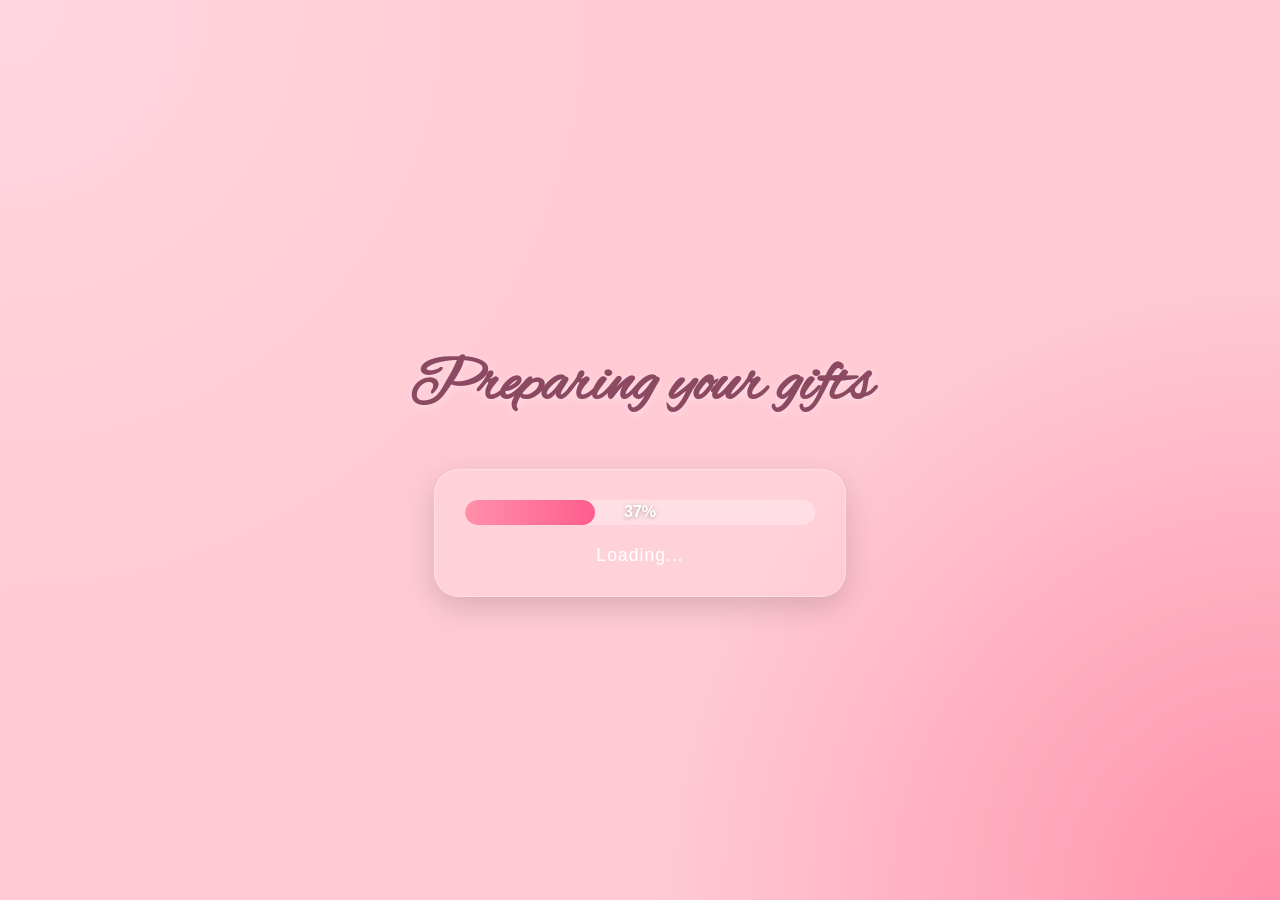
<file: index.html>
<!DOCTYPE html>
<html>
<head>
    <title>Loading...</title>
    <link rel="stylesheet" href="Css/style.css">
    <link href="https://fonts.googleapis.com/css2?family=Alex+Brush&display=swap" rel="stylesheet">
</head>
<body>
    <h1>Preparing your gifts </h1>
<div class="card">
    <div class="progress-bar">
        <div class="bar-fill"></div>
        <div class="percent">0%</div>
    </div>
    <span class="status">Loading...</span>
</div>
 
<script src="Js/script.js"></script>
</body>
</html>
</file>
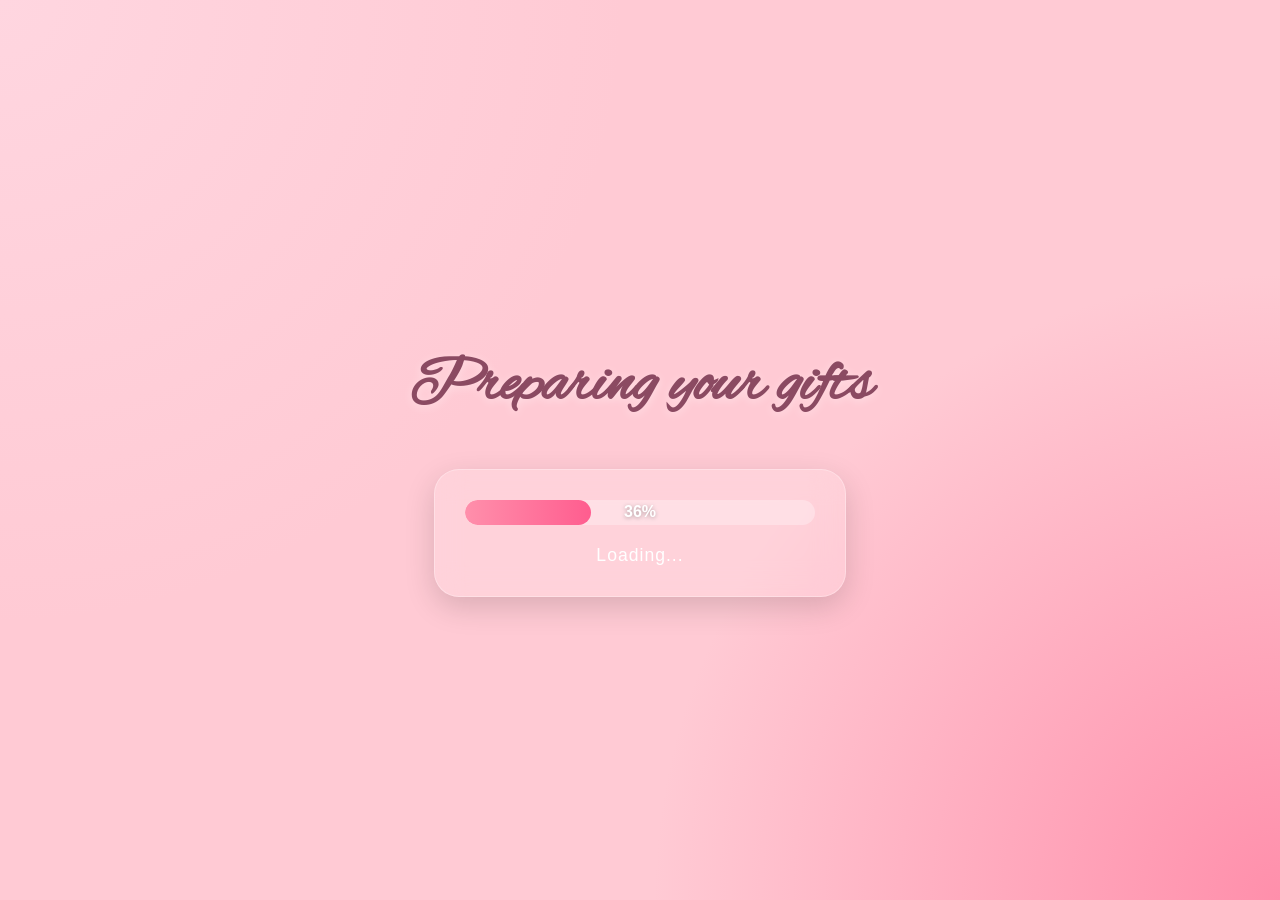
<file: Index.html>
<!DOCTYPE html>
<html>
<head>
    <title>Loading...</title>
    <link rel="stylesheet" href="/Css/style.css">
    <link href="https://fonts.googleapis.com/css2?family=Alex+Brush&display=swap" rel="stylesheet">
</head>
<body>
    <h1>Preparing your gifts </h1>
<div class="card">
    <div class="progress-bar">
        <div class="bar-fill"></div>
        <div class="percent">0%</div>
    </div>
    <span class="status">Loading...</span>
</div>
 
<script src="/Js/script.js"></script>
</body>
</html>
</file>
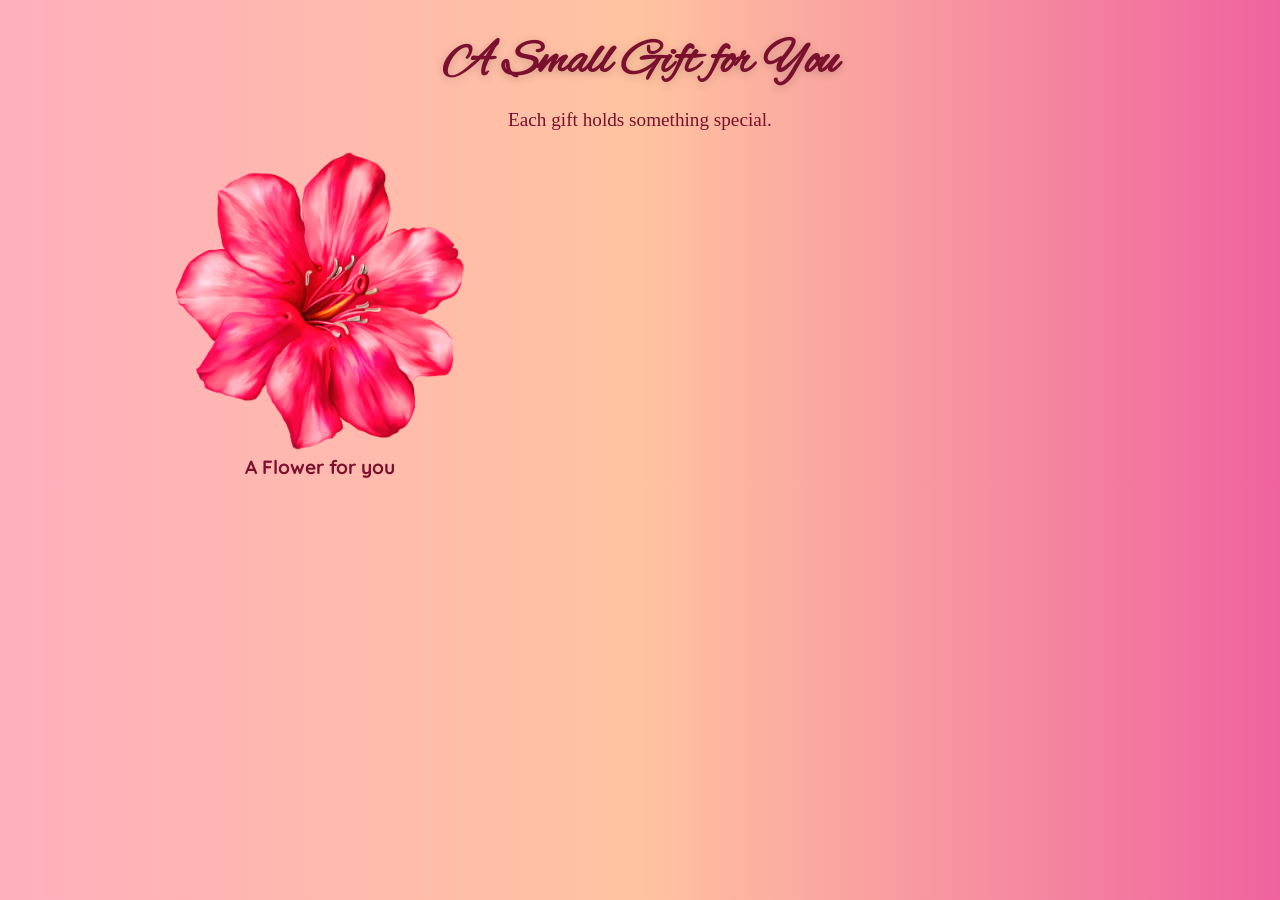
<file: Home.html>
<!DOCTYPE html>
<html lang="en">

<head>
    <meta charset="UTF-8">
    <meta name="theme-color" content="#FFCAE9">
    <meta name="viewport" content="width=device-width, initial-scale=1.0">
    <link rel="icon" type="image/png" href="FavIcon/Gift.png">
    <link rel="stylesheet" href="Css/home.css">
    <link href="https://fonts.googleapis.com/css2?family=Alex+Brush&display=swap" rel="stylesheet">
    <link href="https://fonts.googleapis.com/css2?family=Quicksand:wght@500;700&display=swap" rel="stylesheet">
    <title>Something for you</title>

</head>

<body>


    <h1 class="heading">A Small Gift for You</h1>
    <h3 class="subtitle">Each gift holds something special.</h3>

    <div class="gifts">

        <div class="gift-container">
            <a href="flowers.html"><img src="Images/flower.png"></a>
            <b>A Flower for you</b>

        </div>
        <div class="gift-container">
            <a href="message.html" target="_self"><img src="Images/Envelope.png"></a>
            <b>A message for you</b>
        </div>
        <div class="gift-container">

            <a href="song.html" target="_self"><img src="Images/teddybear.png"></a>
            <b>A Song for you</b>
        </div>



    </div>

  <script src="/Js/home.js"></script>
</body>

</html>
</file>
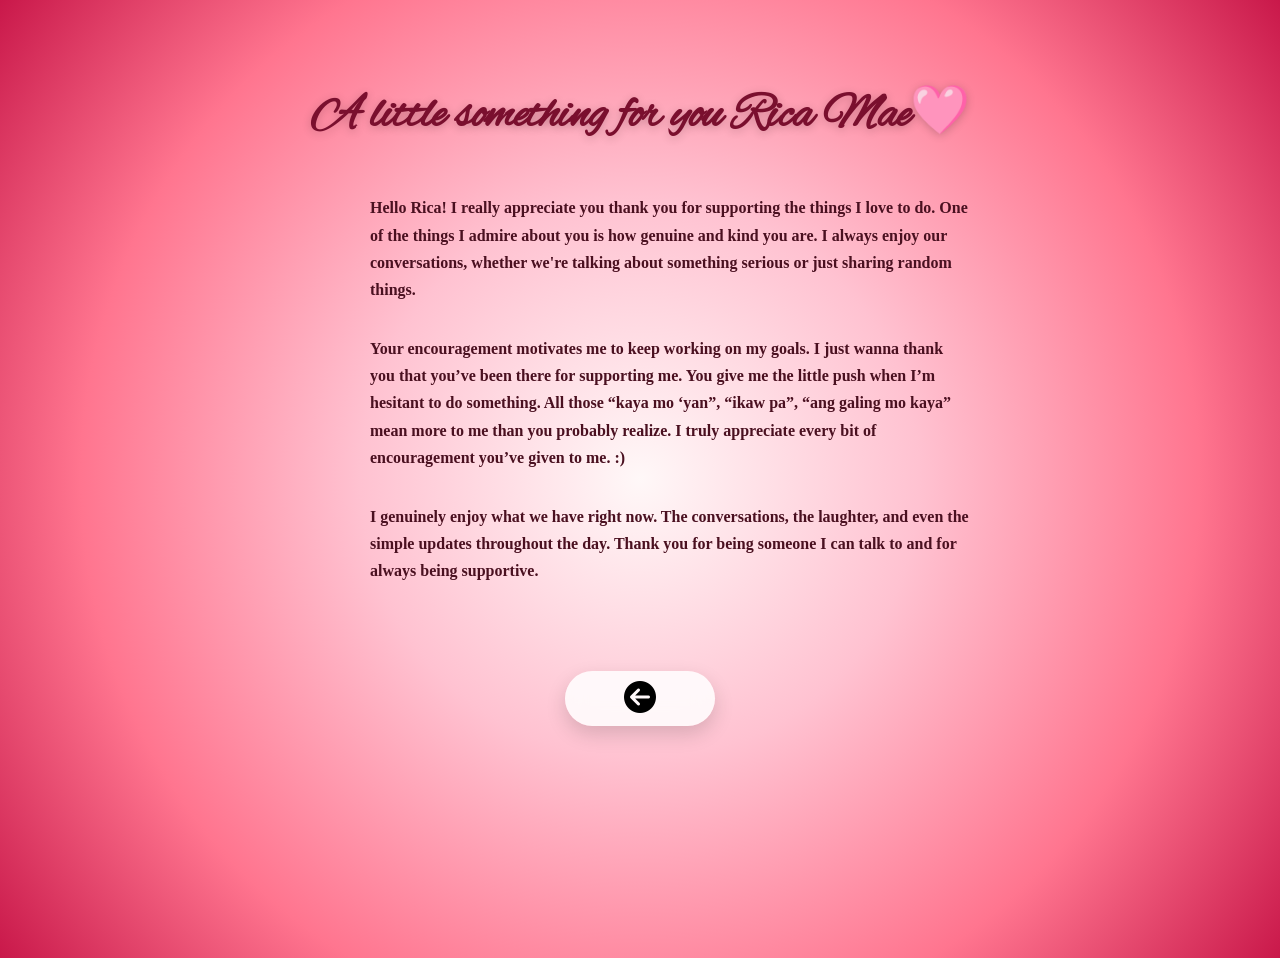
<file: Message.html>
<!DOCTYPE html>
<html lang="en">

<head>
    <meta charset="UTF-8">
    <meta name="viewport" content="width=device-width, initial-scale=1.0">
    <link rel="stylesheet" href="Css/Message.css">
    <link rel="icon" type="image/png" href="FavIcon/Message.png">
    <link href="https://fonts.googleapis.com/css2?family=Alex+Brush&display=swap" rel="stylesheet">
    <link rel="stylesheet" href="https://cdnjs.cloudflare.com/ajax/libs/font-awesome/6.7.2/css/all.min.css">
    <title>A message for Rica:></title>
</head>

<body>
    <main>
        <div class="message">
            <h1 class="heading">A little something for you Rica Mae🩷</h1>
            <p class="paragraph">Hello Rica! I really appreciate you thank you for supporting the things I love to do. One of the things I
                admire about you is how genuine and kind you are. I always enjoy our conversations, whether we're
                talking
                about something serious or just sharing random things.
            </p>

            <p class="paragraph">
                Your encouragement motivates me to keep working on my goals. I just wanna thank you that you’ve
                been
                there for supporting me. You give me the little push when I’m hesitant to do something. All those “kaya
                mo
                ‘yan”, “ikaw pa”, “ang galing mo kaya” mean more to me than you probably realize. I truly appreciate
                every
                bit of encouragement you’ve given to me. :)
            </p>

            <p class="paragraph">
                I genuinely enjoy what we have right now. The conversations, the laughter, and even the simple updates
                throughout the day. Thank you for being someone I can talk to and for always being supportive.
            </p>
        </div>

        <div class="button_holder" id="">

            <a href="home.html" target="_self"><button class="back" id="button"><i class="fa-solid fa-circle-arrow-left"></i></button></a>
        </div>


    </main>
    <script src="Js/Message.js"></script>
</body>

</html>
</file>
<file: Css/style.css>
body {
    margin: 0;
    min-height: 100vh;

    display: flex;
    justify-content: center;
    align-items: center;
    flex-direction: column;

    background:
        radial-gradient(circle at top left, #ffd6e0, transparent 40%),
        radial-gradient(circle at bottom right, #ff8fab, transparent 40%),
        #ffcad4;

    font-family: 'Montserrat', sans-serif;
}

h1 {
    font-family: "Alex Brush", cursive;
    font-size: 4rem;
    color: #8B4A62;
    text-align: center;
    text-shadow: 0 2px 10px rgba(255, 255, 255, .4);
    display:block;

}

.card {
    width: 350px;

    padding: 30px;

    border-radius: 25px;

    background: rgba(255, 255, 255, .15);
    backdrop-filter: blur(15px);

    border: 1px solid rgba(255, 255, 255, .3);

    box-shadow: 0 10px 30px rgba(0, 0, 0, .15);

    text-align: center;
}

.progress-bar {
    width: 100%;
    height: 25px;

    background: rgba(255, 255, 255, .3);

    border-radius: 50px;

    overflow: hidden;
    position: relative;
}

.bar-fill {
    width: 0%;
    height: 100%;

    background: linear-gradient(to right,
            #ff8fab,
            #ff5d8f);

    border-radius: 50px;

    transition: .1s linear;
}

.percent {
    position: absolute;

    top: 50%;
    left: 50%;

    transform: translate(-50%, -50%);

    font-weight: bold;
    color: white;

    text-shadow: 0 1px 4px rgba(0, 0, 0, .3);
}

.status {
    display: block;

    margin-top: 20px;

    color: white;

    font-size: 1.1rem;
    letter-spacing: 1px;
}
</file>
<file: Css/home.css>
body {
    background: linear-gradient(to right, #FFAFBD, #ffc3a0, #EF629F)
}

h1 {
    text-align: center;
    font-family: "Alex Brush", cursive;
    font-size: 3rem;
    color: #7a0f2e;
    text-shadow: 0 2px 10px rgba(0, 0, 0, 0.2);
}

h3 {
    text-align: center;
    margin-top: -15px;
    font-family: 'Playfair Display', serif;
    font-size: 1.2rem;
    font-weight: 400;
    color: #7a0f2e;
    opacity: .8;
}

.gifts {
    display: flex;
  gap:20px;
    flex-wrap: wrap;
    justify-content: center;

}

.gifts img {
    width: 300px;
    height: 300px;
    transition: .3s;

    animation: bouncing 3s ease-in-out infinite;
}

.gift-container{
    display:flex;
    flex-direction:column;
    align-items:center;
}

.heading,
.subtitle,
.gift-container {
    opacity: 0;
    transform: translateY(20px);
    transition: all 1s ease;
}

.show {
    opacity: 1;
    transform: translateY(0);
}

    @keyframes bouncing {

    0% {
        transform: scale(0.6) translateY(0px);
    }

    50% {
        transform: scale(0.6) translateY(20px);
    }

    100% {
        transform: scale(0.6) translateY(0px);
    }

}



.gift-container {
    display: flex;
    flex-direction: column;
    text-align: center;

}


b {
    font-family: "Quicksand", sans-serif;
    font-size: 1.2rem;
    color: #7a0f2e;
}

@media (max-width: 768px){

    .gifts img{
        width: 200px;
        height: 200px;
    }

    h1{
        font-size: 2.5rem;
    }

    h3{
        font-size: 1rem;
    }

    b{
        font-size: 1rem;
    }

    .gifts{
        margin: 15px;
        gap: 10px;
    }
}
</file>
<file: Css/Message.css>
body {
    min-height: 100vh;
    background: radial-gradient(circle at center,
            #fff8f8 0%,
            #ffc2d1 35%,
            #ff758f 70%,
            #c9184a 100%);
}

.message {
    display: flex;
    justify-content: center;
    flex-direction: column;
    align-items: center;
    margin-top: 50px;

    width: auto;
    height: auto;
    padding: 0 30px;


}

.heading {
    opacity: 0;
    transform: translateY(-20px);
    transition: all 1s ease;
}

.heading.show {
    opacity: 1;
    transform: translateY(0);
}

.paragraph {
    opacity: 0;
    transition: all ease 1s
}

.paragraph.show {
    opacity: 1;
    transform: translateX(30px);
}

h1 {
    font-family: "Alex Brush", cursive;
    font-size: 3rem;
    color: #7a0f2e;
    text-shadow: 0 2px 10px rgba(0, 0, 0, 0.2);

}

p {

    max-width: 600px;
    font-weight: bold;
    font-size: 1.3rem;
    line-height: 1.5;
    color: #4a1020;

}

.back {
    width: 250px;
    height: 70px;
    border-radius: 30px;
    cursor: pointer;

    border: none;
    box-shadow: none;

    font-family: "Montserrat", sans-serif;
    font-size: 3rem;
    font-weight: 600;

    background: rgba(255, 255, 255, 0.85);
    backdrop-filter: blur(10px);

    box-shadow: 0 8px 20px rgba(0, 0, 0, 0.15);


}

#button {
    opacity: 0;
    transition: .3s;
}

#button.show {
    opacity: 1;
}


.button_holder {
    margin: 40px auto;
    padding: 30px 0;
    display: flex;
    justify-content: center;
}

.back:hover {
    transform: scale(0.9);
}

@media (max-width: 768px) {
    h1 {
        font-size: 2.2rem;
        text-align: center;
    }
}

p {
    font-size: 1rem;
    line-height: 1.7;
}

.back {
    width: 150px;
    height: 55px;
    font-size: 2rem;
}
</file>
